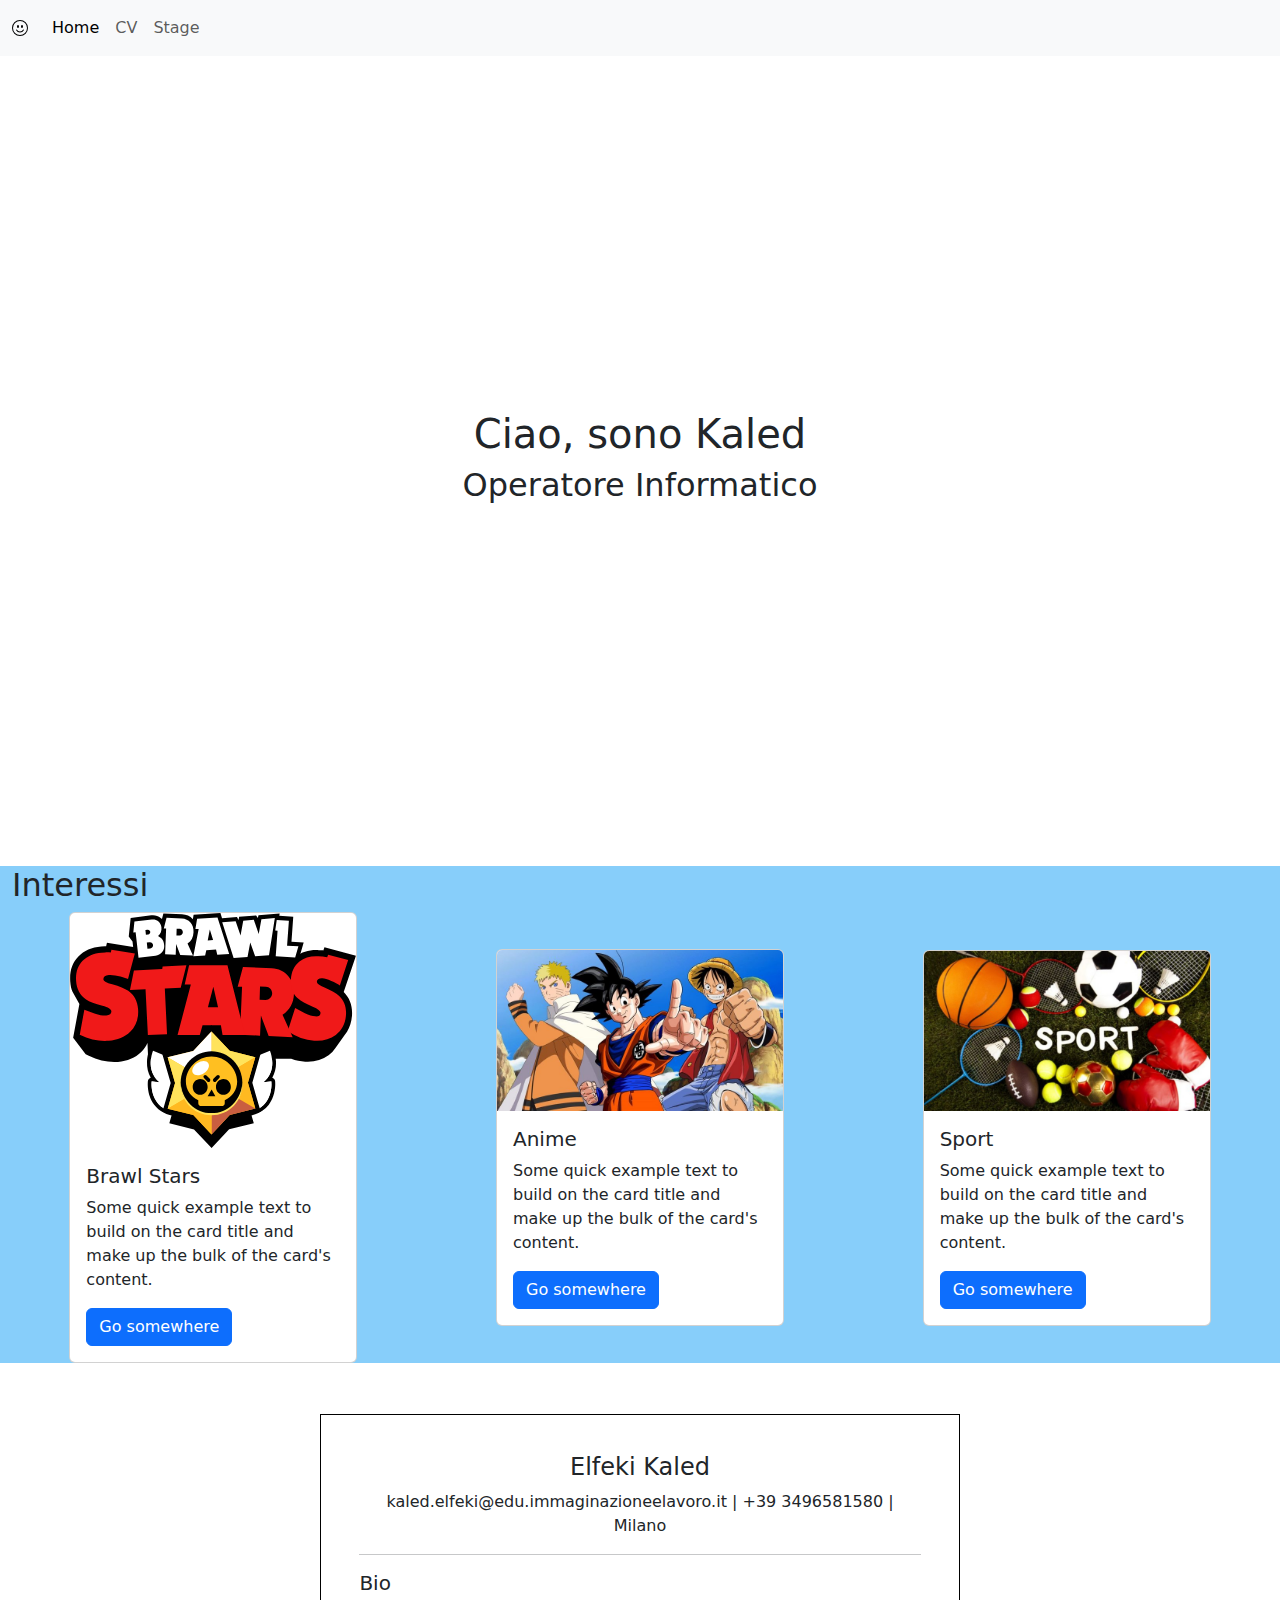
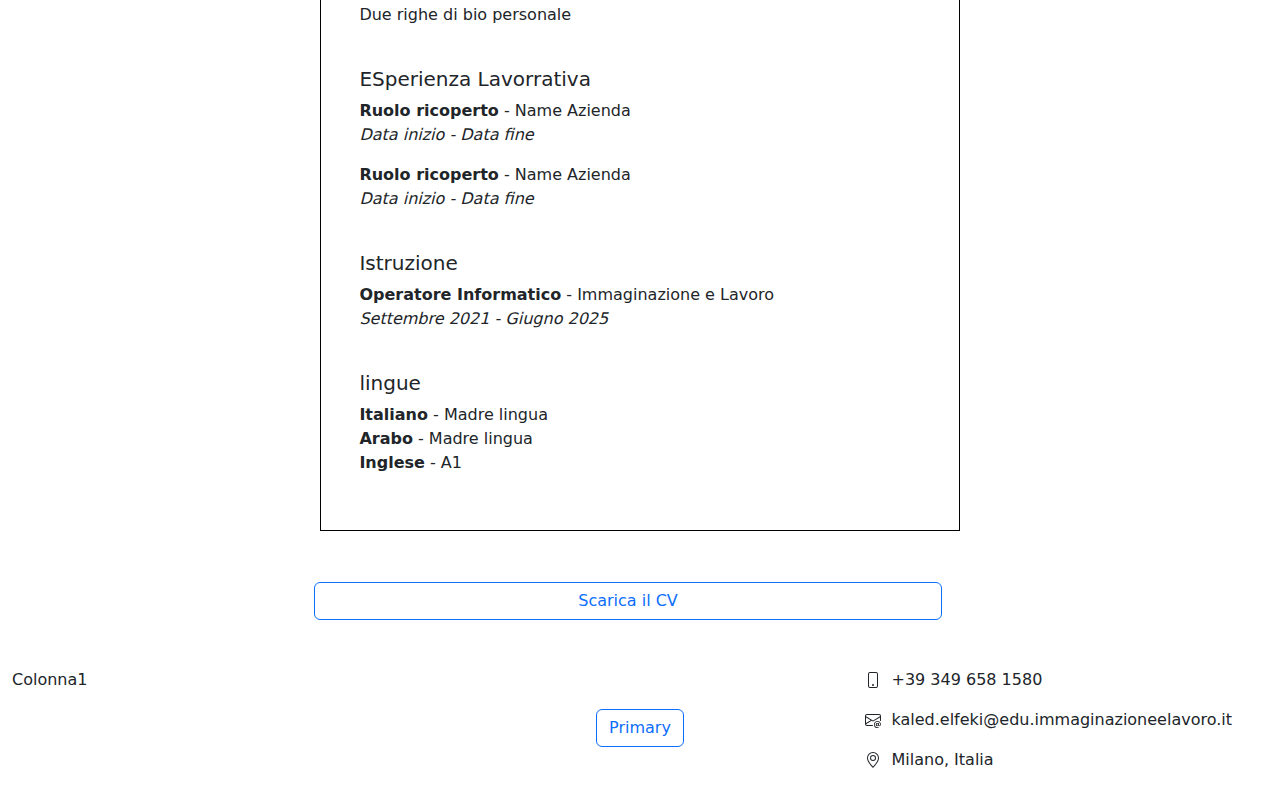
<file: index.html>
<!DOCTYPE html>
<html lang="en">
<head>
    <meta charset="UTF-8">
    <meta name="viewport" content="width=device-width, initial-scale=1.0">
    <title>Document</title>
    <link href="https://cdn.jsdelivr.net/npm/bootstrap@5.3.3/dist/css/bootstrap.min.css" rel="stylesheet" integrity="sha384-QWTKZyjpPEjISv5WaRU9OFeRpok6YctnYmDr5pNlyT2bRjXh0JMhjY6hW+ALEwIH" crossorigin="anonymous">
    <link rel="stylesheet" href="./style.css">
</head>
<body>

    <nav class="navbar navbar-expand-lg bg-body-tertiary">
        <div class="container-fluid">
          <a class="navbar-brand d-flex" href="#">
            <svg xmlns="http://www.w3.org/2000/svg" width="16" height="16" fill="currentColor" class="bi bi-emoji-smile" viewBox="0 0 16 16">
                <path d="M8 15A7 7 0 1 1 8 1a7 7 0 0 1 0 14m0 1A8 8 0 1 0 8 0a8 8 0 0 0 0 16"/>
                <path d="M4.285 9.567a.5.5 0 0 1 .683.183A3.5 3.5 0 0 0 8 11.5a3.5 3.5 0 0 0 3.032-1.75.5.5 0 1 1 .866.5A4.5 4.5 0 0 1 8 12.5a4.5 4.5 0 0 1-3.898-2.25.5.5 0 0 1 .183-.683M7 6.5C7 7.328 6.552 8 6 8s-1-.672-1-1.5S5.448 5 6 5s1 .672 1 1.5m4 0c0 .828-.448 1.5-1 1.5s-1-.672-1-1.5S9.448 5 10 5s1 .672 1 1.5"/>
              </svg>
          </a>
          <button class="navbar-toggler" type="button" data-bs-toggle="collapse" data-bs-target="#navbarNav" aria-controls="navbarNav" aria-expanded="false" aria-label="Toggle navigation">
            <span class="navbar-toggler-icon"></span>
          </button>
          <div class="collapse navbar-collapse" id="navbarNav">
            <ul class="navbar-nav">
              <li class="nav-item">
                <a class="nav-link active" aria-current="page" href="#">Home</a>
              </li>
              <li class="nav-item">
                <a class="nav-link" href="#CV">CV</a>
              </li>
              <li class="nav-item">
                <a class="nav-link" href="./pages/stage.html">Stage</a>
              </li>
            </ul>
          </div>
        </div>
      </nav>

      <section class="hero">
        <h1>Ciao, sono Kaled</h1>
        <h2>Operatore Informatico</h2>
      </section>

      <section class="passioni">
        <div class="container-fluid">
          <div class="row">
            <h2>Interessi</h2>
          </div>
          <div class="row">
            <div class="col-4 mezzo">
              <div class="card" style="width: 18rem;">
                <img src="img/Logo_of_Brawl_Stars.svg" class="card-img-top" alt="...">
                <div class="card-body">
                  <h5 class="card-title">Brawl Stars</h5>
                  <p class="card-text">Some quick example text to build on the card title and make up the bulk of the card's content.</p>
                  <a href="#" class="btn btn-primary">Go somewhere</a>
                </div>
              </div>
            </div>
            <div class="col-4 mezzo">
              <div class="card" style="width: 18rem;">
                <img src="img/172468d4a1fd444924c49f276805e383.jpg" class="card-img-top" alt="...">
                <div class="card-body">
                  <h5 class="card-title">Anime</h5>
                  <p class="card-text">Some quick example text to build on the card title and make up the bulk of the card's content.</p>
                  <a href="#" class="btn btn-primary">Go somewhere</a>
                </div>
              </div>
            </div>
            <div class="col-4 mezzo">
              <div class="card" style="width: 18rem;">
                <img src="img/Il-mio-progetto-88.jpg" class="card-img-top" alt="...">
                <div class="card-body">
                  <h5 class="card-title">Sport</h5>
                  <p class="card-text">Some quick example text to build on the card title and make up the bulk of the card's content.</p>
                  <a href="#" class="btn btn-primary">Go somewhere</a>
                </div>
              </div>
            </div>

          </div>
        </div>
      </section>

      <section id="CV">
        <div class="container-fluid">
          <div class="row justify-content-center">
            <div class="col-6 foglio">
              <h4 class="text-center">Elfeki Kaled</h4>
              <p class="text-center">
                kaled.elfeki@edu.immaginazioneelavoro.it | +39 3496581580 | Milano
              </p>
              <hr>

              <h5>Bio</h5>
              <p>Due righe di bio personale</p>
              <br>

              <h5>ESperienza Lavorrativa</h5>
              <p>
                <b>Ruolo ricoperto</b> - Name Azienda <br>
                <i>Data inizio - Data fine</i>
              </p>

              <p>
                <b>Ruolo ricoperto</b> - Name Azienda <br>
                <i>Data inizio - Data fine</i>
              </p>
              <br>

              <h5>Istruzione</h5>
              <p>
                <b>Operatore Informatico</b> - Immaginazione e Lavoro <br>
                <i>Settembre 2021 - Giugno 2025</i>
              </p>
              <br>

              <h5>lingue</h5>
              <p>
                <b>Italiano</b> - Madre lingua <br>
                <b>Arabo</b> - Madre lingua <br>
                <b>Inglese</b> - A1
              </p>

            </div>
          </div>
          <div class="row">
            <div class="row justify-content-center mb-5">
            <button type="button" class="btn btn-outline-primary col-6">Scarica il CV</button>
          </div>
        </div>
      </section>

      <footer>
        <div class="container-fluid">
            <div class="row">
                 <div class="col-4">Colonna1</div>
                 <div class="col-4 mezzo">
                  <a href="mailto: kaled.elfeki@edu.immaginazioneelavoro.it">
                    <button type="button" class="btn btn-outline-primary">Primary</button>
                  </a>
                </div>
                 <div class="col-4" contatti>
                  <p>
                    <svg xmlns="http://www.w3.org/2000/svg" width="16" height="16" fill="currentColor" class="bi bi-phone" viewBox="0 0 16 16">
                      <path d="M11 1a1 1 0 0 1 1 1v12a1 1 0 0 1-1 1H5a1 1 0 0 1-1-1V2a1 1 0 0 1 1-1zM5 0a2 2 0 0 0-2 2v12a2 2 0 0 0 2 2h6a2 2 0 0 0 2-2V2a2 2 0 0 0-2-2z"/>
                      <path d="M8 14a1 1 0 1 0 0-2 1 1 0 0 0 0 2"/>
                    </svg>
                    &nbsp;+39 349 658 1580
                  </p>
                  <p>
                    <svg xmlns="http://www.w3.org/2000/svg" width="16" height="16" fill="currentColor" class="bi bi-envelope-at" viewBox="0 0 16 16">
                      <path d="M2 2a2 2 0 0 0-2 2v8.01A2 2 0 0 0 2 14h5.5a.5.5 0 0 0 0-1H2a1 1 0 0 1-.966-.741l5.64-3.471L8 9.583l7-4.2V8.5a.5.5 0 0 0 1 0V4a2 2 0 0 0-2-2zm3.708 6.208L1 11.105V5.383zM1 4.217V4a1 1 0 0 1 1-1h12a1 1 0 0 1 1 1v.217l-7 4.2z"/>
                      <path d="M14.247 14.269c1.01 0 1.587-.857 1.587-2.025v-.21C15.834 10.43 14.64 9 12.52 9h-.035C10.42 9 9 10.36 9 12.432v.214C9 14.82 10.438 16 12.358 16h.044c.594 0 1.018-.074 1.237-.175v-.73c-.245.11-.673.18-1.18.18h-.044c-1.334 0-2.571-.788-2.571-2.655v-.157c0-1.657 1.058-2.724 2.64-2.724h.04c1.535 0 2.484 1.05 2.484 2.326v.118c0 .975-.324 1.39-.639 1.39-.232 0-.41-.148-.41-.42v-2.19h-.906v.569h-.03c-.084-.298-.368-.63-.954-.63-.778 0-1.259.555-1.259 1.4v.528c0 .892.49 1.434 1.26 1.434.471 0 .896-.227 1.014-.643h.043c.118.42.617.648 1.12.648m-2.453-1.588v-.227c0-.546.227-.791.573-.791.297 0 .572.192.572.708v.367c0 .573-.253.744-.564.744-.354 0-.581-.215-.581-.8Z"/>
                    </svg>
                    &nbsp;kaled.elfeki@edu.immaginazioneelavoro.it
                  </p>

                  <p>
                    <svg xmlns="http://www.w3.org/2000/svg" width="16" height="16" fill="currentColor" class="bi bi-geo-alt" viewBox="0 0 16 16">
                      <path d="M12.166 8.94c-.524 1.062-1.234 2.12-1.96 3.07A32 32 0 0 1 8 14.58a32 32 0 0 1-2.206-2.57c-.726-.95-1.436-2.008-1.96-3.07C3.304 7.867 3 6.862 3 6a5 5 0 0 1 10 0c0 .862-.305 1.867-.834 2.94M8 16s6-5.686 6-10A6 6 0 0 0 2 6c0 4.314 6 10 6 10"/>
                      <path d="M8 8a2 2 0 1 1 0-4 2 2 0 0 1 0 4m0 1a3 3 0 1 0 0-6 3 3 0 0 0 0 6"/>
                    </svg>
                    &nbsp;Milano, Italia
                  </p>
              </div>
        </div>
      </footer>

    <script src="https://cdn.jsdelivr.net/npm/bootstrap@5.3.3/dist/js/bootstrap.bundle.min.js" integrity="sha384-YvpcrYf0tY3lHB60NNkmXc5s9fDVZLESaAA55NDzOxhy9GkcIdslK1eN7N6jIeHz" crossorigin="anonymous"></script>
    <script src="./script.js">

    </script>
</body>
</html>
</file>
<file: style.css>
.hero {
    display: flex;
    justify-content: center;
    align-items: center;
    flex-direction: column;
    height: 90vh;
}

.foter {
    background-color: cornflowerblue;
    padding-top: 1%;
    padding-bottom: 1%;
}
.mezzo {
    display: flex;
    justify-content: center;
    align-items: center;
}

.contatti p {
    display: flex;
    align-items: center;
}

.passioni {
    height: 80%;
    background-color: lightskyblue;
}

.foglio {
padding: 3%;
margin-top: 4%;
margin-bottom: 4%;
border: 1px solid black;
}

.navbar {
    position: sticky;
    top: 0;
    z-index: 999;
}
</file>
